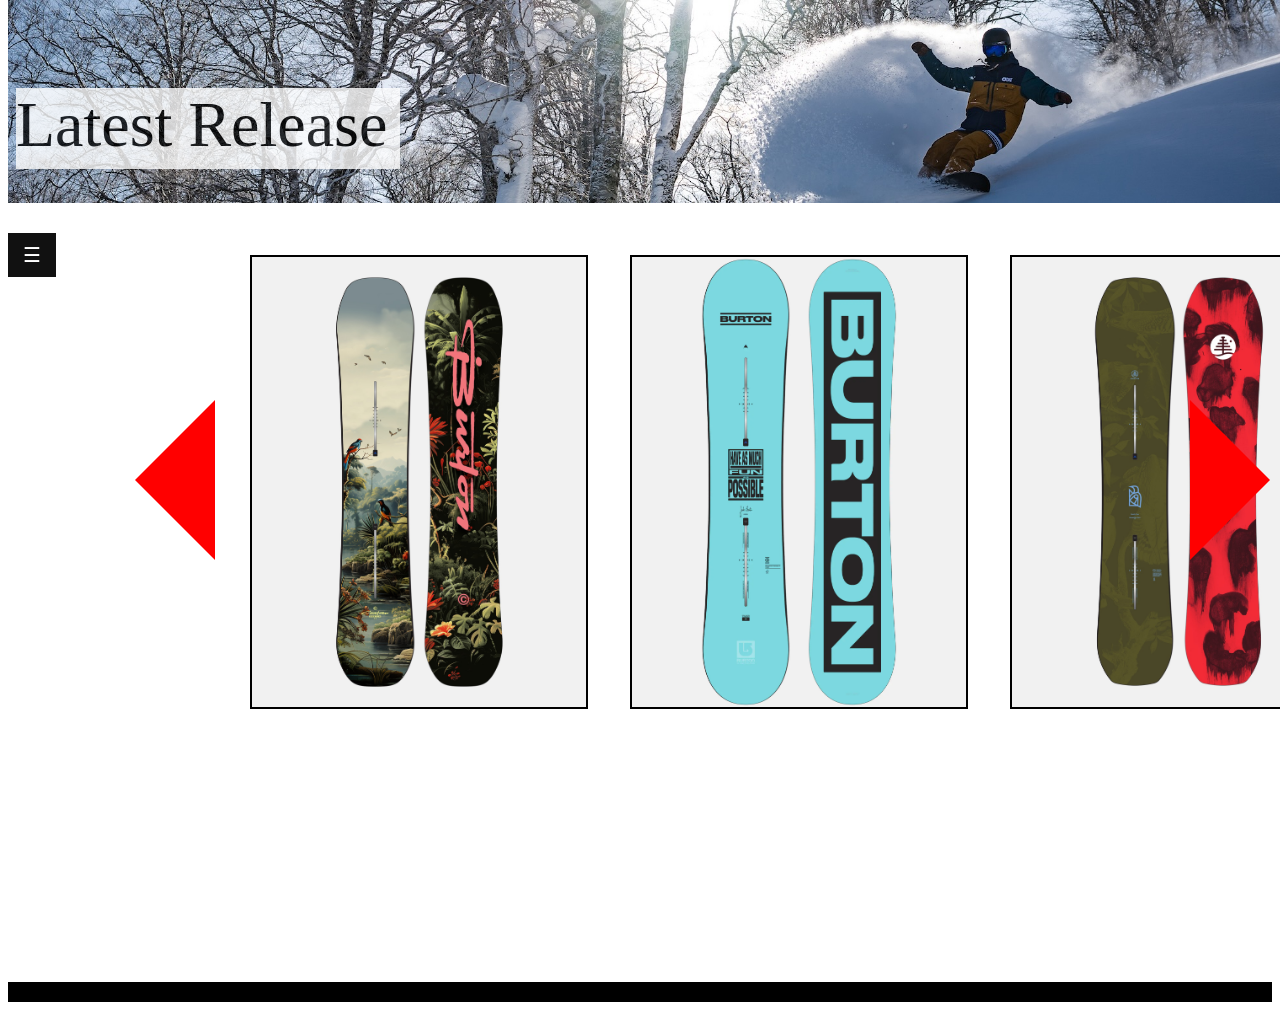
<file: index.html>
<html>
<head>
</head>

<body>

  <script> 
  var selected=1;
  
  function clickRight(){


     selected+=1;
     if (selected == 7){
      selected=1;
     }
     

     if(selected==1){
        // IMG 1
       document.getElementById('snowboard1').style.top= '255px';
       document.getElementById('snowboard1').style.height= '450px'
       document.getElementById('snowboard1').style.width= '310px';
       document.getElementById('snowboard1').style.left= '250px';
       document.getElementById('snowboard1').style.zIndex= '2';
        

        //IMG2
       document.getElementById('snowboard2').style.top= '255px';
       document.getElementById('snowboard2').style.height= '450px'
       document.getElementById('snowboard2').style.width= '310px';
       document.getElementById('snowboard2').style.left= '630px';
       document.getElementById('snowboard2').style.zIndex= '2';
        
        
        //IMG3
       document.getElementById('snowboard3').style.top= '255px';
       document.getElementById('snowboard3').style.height= '450px'
       document.getElementById('snowboard3').style.width= '310px';
       document.getElementById('snowboard3').style.left= '1010px';
       document.getElementById('snowboard3').style.zIndex= '2';

        //IMG4
       document.getElementById('snowboard4').style.top= '255px';
       document.getElementById('snowboard4').style.height= '450px'
       document.getElementById('snowboard4').style.width= '310px';
       document.getElementById('snowboard4').style.left= '250px';
       document.getElementById('snowboard4').style.zIndex= '1';

        //IMG5
       document.getElementById('snowboard5').style.top= '255px';
       document.getElementById('snowboard5').style.height= '450px'
       document.getElementById('snowboard5').style.width= '310px';
       document.getElementById('snowboard5').style.left= '630px';
       document.getElementById('snowboard5').style.zIndex= '1';


    }

    else if(selected==2){
        // IMG 1
       document.getElementById('snowboard1').style.top= '255px';
       document.getElementById('snowboard1').style.height= '450px'
       document.getElementById('snowboard1').style.width= '310px';
       document.getElementById('snowboard1').style.left= '630px';
       document.getElementById('snowboard1').style.zIndex= '2';

        //IMG2
       document.getElementById('snowboard2').style.top= '255px';
       document.getElementById('snowboard2').style.height= '450px'
       document.getElementById('snowboard2').style.width= '310px';
       document.getElementById('snowboard2').style.left= '1010px';
       document.getElementById('snowboard2').style.zIndex= '2';

        //IMG3
       document.getElementById('snowboard3').style.top= '255px';
       document.getElementById('snowboard3').style.height= '450px'
       document.getElementById('snowboard3').style.width= '310px';
       document.getElementById('snowboard3').style.left= '250px';
       document.getElementById('snowboard3').style.zIndex= '1';

        //IMG4
       document.getElementById('snowboard4').style.top= '255px';
       document.getElementById('snowboard4').style.height= '450px'
       document.getElementById('snowboard4').style.width= '310px';
       document.getElementById('snowboard4').style.left= '630px';
       document.getElementById('snowboard4').style.zIndex= '1';

        //IMG5
       document.getElementById('snowboard5').style.top= '255px';
       document.getElementById('snowboard5').style.height= '450px'
       document.getElementById('snowboard5').style.width= '310px';
       document.getElementById('snowboard5').style.left= '250px';
       document.getElementById('snowboard5').style.zIndex= '2';
    }


     else if(selected==3){
        // IMG 1
       document.getElementById('snowboard1').style.top= '255px';
       document.getElementById('snowboard1').style.height= '450px'
       document.getElementById('snowboard1').style.width= '310px';
       document.getElementById('snowboard1').style.left= '1010px';
       document.getElementById('snowboard1').style.zIndex= '2';

        //IMG2
       document.getElementById('snowboard2').style.top= '255px';
       document.getElementById('snowboard2').style.height= '450px'
       document.getElementById('snowboard2').style.width= '310px';
       document.getElementById('snowboard2').style.left= '250px';
       document.getElementById('snowboard2').style.zIndex= '1';

        //IMG3
       document.getElementById('snowboard3').style.top= '255px';
       document.getElementById('snowboard3').style.height= '450px'
       document.getElementById('snowboard3').style.width= '310px';
       document.getElementById('snowboard3').style.left= '630px';
       document.getElementById('snowboard3').style.zIndex= '1';

        //IMG4
       document.getElementById('snowboard4').style.top= '255px';
       document.getElementById('snowboard4').style.height= '450px'
       document.getElementById('snowboard4').style.width= '310px';
       document.getElementById('snowboard4').style.left= '250px';
       document.getElementById('snowboard4').style.zIndex= '2';

        //IMG5
       document.getElementById('snowboard5').style.top= '255px';
       document.getElementById('snowboard5').style.height= '450px'
       document.getElementById('snowboard5').style.width= '310px';
       document.getElementById('snowboard5').style.left= '630px';
       document.getElementById('snowboard5').style.zIndex= '2';
    }

     else if(selected==4){
        // IMG 1
       document.getElementById('snowboard1').style.top= '255px';
       document.getElementById('snowboard1').style.height= '450px'
       document.getElementById('snowboard1').style.width= '310px';
       document.getElementById('snowboard1').style.left= '250px';
       document.getElementById('snowboard1').style.zIndex= '1';

        //IMG2
       document.getElementById('snowboard2').style.top= '255px';
       document.getElementById('snowboard2').style.height= '450px'
       document.getElementById('snowboard2').style.width= '310px';
       document.getElementById('snowboard2').style.left= '630px';
       document.getElementById('snowboard2').style.zIndex= '1';

        //IMG3
       document.getElementById('snowboard3').style.top= '255px';
       document.getElementById('snowboard3').style.height= '450px'
       document.getElementById('snowboard3').style.width= '310px';
       document.getElementById('snowboard3').style.left= '250px';
       document.getElementById('snowboard3').style.zIndex= '2';

        //IMG4
       document.getElementById('snowboard4').style.top= '255px';
       document.getElementById('snowboard4').style.height= '450px'
       document.getElementById('snowboard4').style.width= '310px';
       document.getElementById('snowboard4').style.left= '630px';
       document.getElementById('snowboard4').style.zIndex= '2';

        //IMG5
       document.getElementById('snowboard5').style.top= '255px';
       document.getElementById('snowboard5').style.height= '450px'
       document.getElementById('snowboard5').style.width= '310px';
       document.getElementById('snowboard5').style.left= '1010px';
       document.getElementById('snowboard5').style.zIndex= '2'; 
    }



    else if(selected==5){
      // IMG 1
     document.getElementById('snowboard1').style.top= '255px';
     document.getElementById('snowboard1').style.height= '450px'
     document.getElementById('snowboard1').style.width= '310px';
     document.getElementById('snowboard1').style.left= '630px';
     document.getElementById('snowboard1').style.zIndex= '1';

      //IMG2
     document.getElementById('snowboard2').style.top= '255px';
     document.getElementById('snowboard2').style.height= '450px'
     document.getElementById('snowboard2').style.width= '310px';
     document.getElementById('snowboard2').style.left= '250px';
     document.getElementById('snowboard2').style.zIndex= '2';

      //IMG3
     document.getElementById('snowboard3').style.top= '255px';
     document.getElementById('snowboard3').style.height= '450px'
     document.getElementById('snowboard3').style.width= '310px';
     document.getElementById('snowboard3').style.left= '630px';
     document.getElementById('snowboard3').style.zIndex= '2';

      //IMG4
     document.getElementById('snowboard4').style.top= '255px';
     document.getElementById('snowboard4').style.height= '450px'
     document.getElementById('snowboard4').style.width= '310px';
     document.getElementById('snowboard4').style.left= '1010px';
     document.getElementById('snowboard4').style.zIndex= '2'; 

      //IMG5
     document.getElementById('snowboard5').style.top= '255px';
     document.getElementById('snowboard5').style.height= '450px'
     document.getElementById('snowboard5').style.width= '310px';
     document.getElementById('snowboard5').style.left= '250px';
     document.getElementById('snowboard5').style.zIndex= '1';
  }
}
 
  

  function clickLeft(){
    selected-=1;
      if (selected== 0) {
        selected=6;
    }



    if(selected==1){
        // IMG 1
       document.getElementById('snowboard1').style.top= '255px';
       document.getElementById('snowboard1').style.height= '450px'
       document.getElementById('snowboard1').style.width= '310px';
       document.getElementById('snowboard1').style.left= '250px';
       document.getElementById('snowboard1').style.zIndex= '2';
        

        //IMG2
       document.getElementById('snowboard2').style.top= '255px';
       document.getElementById('snowboard2').style.height= '450px'
       document.getElementById('snowboard2').style.width= '310px';
       document.getElementById('snowboard2').style.left= '630px';
       document.getElementById('snowboard2').style.zIndex= '2';
        
        
        //IMG3
       document.getElementById('snowboard3').style.top= '255px';
       document.getElementById('snowboard3').style.height= '450px'
       document.getElementById('snowboard3').style.width= '310px';
       document.getElementById('snowboard3').style.left= '1010px';
       document.getElementById('snowboard3').style.zIndex= '2';

        //IMG4
       document.getElementById('snowboard4').style.top= '255px';
       document.getElementById('snowboard4').style.height= '450px'
       document.getElementById('snowboard4').style.width= '310px';
       document.getElementById('snowboard4').style.left= '250px';
       document.getElementById('snowboard4').style.zIndex= '1';

        //IMG5
       document.getElementById('snowboard5').style.top= '255px';
       document.getElementById('snowboard5').style.height= '450px'
       document.getElementById('snowboard5').style.width= '310px';
       document.getElementById('snowboard5').style.left= '630px';
       document.getElementById('snowboard5').style.zIndex= '1';


    }

    else if(selected==2){
        // IMG 1
       document.getElementById('snowboard1').style.top= '255px';
       document.getElementById('snowboard1').style.height= '450px'
       document.getElementById('snowboard1').style.width= '310px';
       document.getElementById('snowboard1').style.left= '630px';
       document.getElementById('snowboard1').style.zIndex= '2';

        //IMG2
       document.getElementById('snowboard2').style.top= '255px';
       document.getElementById('snowboard2').style.height= '450px'
       document.getElementById('snowboard2').style.width= '310px';
       document.getElementById('snowboard2').style.left= '1010px';
       document.getElementById('snowboard2').style.zIndex= '2';

        //IMG3
       document.getElementById('snowboard3').style.top= '255px';
       document.getElementById('snowboard3').style.height= '450px'
       document.getElementById('snowboard3').style.width= '310px';
       document.getElementById('snowboard3').style.left= '250px';
       document.getElementById('snowboard3').style.zIndex= '1';

        //IMG4
       document.getElementById('snowboard4').style.top= '255px';
       document.getElementById('snowboard4').style.height= '450px'
       document.getElementById('snowboard4').style.width= '310px';
       document.getElementById('snowboard4').style.left= '630px';
       document.getElementById('snowboard4').style.zIndex= '1';

        //IMG5
       document.getElementById('snowboard5').style.top= '255px';
       document.getElementById('snowboard5').style.height= '450px'
       document.getElementById('snowboard5').style.width= '310px';
       document.getElementById('snowboard5').style.left= '250px';
       document.getElementById('snowboard5').style.zIndex= '2';
    }


     else if(selected==3){
        // IMG 1
       document.getElementById('snowboard1').style.top= '255px';
       document.getElementById('snowboard1').style.height= '450px'
       document.getElementById('snowboard1').style.width= '310px';
       document.getElementById('snowboard1').style.left= '1010px';
       document.getElementById('snowboard1').style.zIndex= '2';

        //IMG2
       document.getElementById('snowboard2').style.top= '255px';
       document.getElementById('snowboard2').style.height= '450px'
       document.getElementById('snowboard2').style.width= '310px';
       document.getElementById('snowboard2').style.left= '250px';
       document.getElementById('snowboard2').style.zIndex= '1';

        //IMG3
       document.getElementById('snowboard3').style.top= '255px';
       document.getElementById('snowboard3').style.height= '450px'
       document.getElementById('snowboard3').style.width= '310px';
       document.getElementById('snowboard3').style.left= '630px';
       document.getElementById('snowboard3').style.zIndex= '1';

        //IMG4
       document.getElementById('snowboard4').style.top= '255px';
       document.getElementById('snowboard4').style.height= '450px'
       document.getElementById('snowboard4').style.width= '310px';
       document.getElementById('snowboard4').style.left= '250px';
       document.getElementById('snowboard4').style.zIndex= '2';

        //IMG5
       document.getElementById('snowboard5').style.top= '255px';
       document.getElementById('snowboard5').style.height= '450px'
       document.getElementById('snowboard5').style.width= '310px';
       document.getElementById('snowboard5').style.left= '630px';
       document.getElementById('snowboard5').style.zIndex= '2';
    }

     else if(selected==4){
        // IMG 1
       document.getElementById('snowboard1').style.top= '255px';
       document.getElementById('snowboard1').style.height= '450px'
       document.getElementById('snowboard1').style.width= '310px';
       document.getElementById('snowboard1').style.left= '250px';
       document.getElementById('snowboard1').style.zIndex= '1';

        //IMG2
       document.getElementById('snowboard2').style.top= '255px';
       document.getElementById('snowboard2').style.height= '450px'
       document.getElementById('snowboard2').style.width= '310px';
       document.getElementById('snowboard2').style.left= '630px';
       document.getElementById('snowboard2').style.zIndex= '1';

        //IMG3
       document.getElementById('snowboard3').style.top= '255px';
       document.getElementById('snowboard3').style.height= '450px'
       document.getElementById('snowboard3').style.width= '310px';
       document.getElementById('snowboard3').style.left= '250px';
       document.getElementById('snowboard3').style.zIndex= '2';

        //IMG4
       document.getElementById('snowboard4').style.top= '255px';
       document.getElementById('snowboard4').style.height= '450px'
       document.getElementById('snowboard4').style.width= '310px';
       document.getElementById('snowboard4').style.left= '630px';
       document.getElementById('snowboard4').style.zIndex= '2';

        //IMG5
       document.getElementById('snowboard5').style.top= '255px';
       document.getElementById('snowboard5').style.height= '450px'
       document.getElementById('snowboard5').style.width= '310px';
       document.getElementById('snowboard5').style.left= '1010px';
       document.getElementById('snowboard5').style.zIndex= '2'; 
    }



    else if(selected==5){
      // IMG 1
     document.getElementById('snowboard1').style.top= '255px';
     document.getElementById('snowboard1').style.height= '450px'
     document.getElementById('snowboard1').style.width= '310px';
     document.getElementById('snowboard1').style.left= '630px';
     document.getElementById('snowboard1').style.zIndex= '1';

      //IMG2
     document.getElementById('snowboard2').style.top= '255px';
     document.getElementById('snowboard2').style.height= '450px'
     document.getElementById('snowboard2').style.width= '310px';
     document.getElementById('snowboard2').style.left= '250px';
     document.getElementById('snowboard2').style.zIndex= '2';

      //IMG3
     document.getElementById('snowboard3').style.top= '255px';
     document.getElementById('snowboard3').style.height= '450px'
     document.getElementById('snowboard3').style.width= '310px';
     document.getElementById('snowboard3').style.left= '630px';
     document.getElementById('snowboard3').style.zIndex= '2';

      //IMG4
     document.getElementById('snowboard4').style.top= '255px';
     document.getElementById('snowboard4').style.height= '450px'
     document.getElementById('snowboard4').style.width= '310px';
     document.getElementById('snowboard4').style.left= '1010px';
     document.getElementById('snowboard4').style.zIndex= '2'; 

      //IMG5
     document.getElementById('snowboard5').style.top= '255px';
     document.getElementById('snowboard5').style.height= '450px'
     document.getElementById('snowboard5').style.width= '310px';
     document.getElementById('snowboard5').style.left= '250px';
     document.getElementById('snowboard5').style.zIndex= '1';
  }

    
  }
</script>




<link rel="stylesheet" href="snowboard.css">



<div id='titlebox'>Latest Release</div>

<img src= "images/banner2.jpg" id="top">



  <div id="mySidepanel" class="sidepanel">
  <a href="javascript:void(0)" class="closebtn" onclick="closeNav()">&times;</a>
  <a href="https://www.burton.com/us/en/c/snowboarding-snowboards?srule=new">Burton</a>
  <a href="https://www.lib-tech.com/snowboard/mens-snowboards">Lib Tech</a>
  <a href="https://www.salomon.com/en-us/c/sports/snowboarding/snowboards">Salomon</a>
  <a href="https://www.nitrosnowboards.com/collections/all-mens-snowboards">Nitro</a>
</div>

<button class="openbtn" onclick="openNav()">&#9776; </button>

<script>
    function openNav() {
        document.getElementById("mySidepanel").style.width = "250px";
    }
    function closeNav() {
        document.getElementById("mySidepanel").style.width = "0";
    }
</script>

<div id="triangle-right" onclick="clickRight()"></div>
<div id="triangle-left" onclick="clickLeft();"></div>


<div id="blur"></div>

<img src="images/burton1.jpeg" id='snowboard1'> 
<div class="snowboard"> </div> 
</img> 


<img src="images/burton2.webp" id='snowboard2'>  
<div  class="snowboard"> </div>
</img>

<img src="images/burton3.jpeg" id="snowboard3" > 
<div class="snowboard"> </div> 
</img>

<img src="images/burton4.jpeg" id="snowboard4"> 
<div class="snowboard"> </div> 
</img>

<img src="images/burton5.webp" id="snowboard5"> 
<div  class="snowboard"> </div>
</img>





</body>
</html>
</file>
<file: snowboard.css>
#title {
  position: absolute;
  top: 5px;
}

#top {
  top:0% ;
  width:100%;
  position: absolute;
  z-index: 2;
}

#titlebox{
  position: relative;
  top: 9%;
  left: 0.5rem;
  z-index: 3;
  background-color: white;
  opacity: 0.8;
  width: 24rem;
  height: 5.1rem;
  font-size: 4rem;
  font-family: Impact;
}

.sidepanel {
    height: 300px;
    width: 0;
    position: absolute;
    z-index: 10;
    top:233px;
    left:0;
    background-color: #111;
    overflow-x: hidden;
    padding-top: 60px;
    transition: 0.5s;
}

.sidepanel a {
  padding: 8px 8px 8px 32px;
  text-decoration: none;
  font-size: 25px;
  color: #818181;
  display: block;
  transition: 0.3s;
}

.sidepanel a:hover {
  color: #f1f1f1;
}

.sidepanel .closebtn {
  position: absolute;
  top: 0;
  right: 25px;
  font-size: 36px;
  margin-left: 50px;
}

.openbtn {
  font-size: 20px;
  cursor: pointer;
  background-color: #111;
  color: white;
  padding: 10px 15px;
  border: none;
  position: absolute;
  top: 233px;
  z-index: 2;
}

.openbtn:hover {
  background-color: #444;
}

.snowboard{
  border: solid black 2px;
  background: red;
}


#triangle-left{
    width: 0;
    height: 0;
    border-top: 80px solid transparent;
    border-right: 80px solid red;
    border-bottom: 80px solid transparent;
    position: absolute;
    top: 400px;
    left: 135px;
    z-index: 5;
}

#triangle-right{
    width: 0; 
      height: 0; 
      border-top: 80px solid transparent;
      border-bottom: 80px solid transparent;
     border-left: 80px solid red;
     position: absolute;
     top: 400px;
     right: 10px;
     z-index: 5;
}

#blur{
  position: relative;
  width: 101%;
  height: 101%;
  background-color: black;
  z-index: 1;
  left: -1%;
  top: -1%;
  opacity: 0;
}

#snowboard1{
  position: absolute;
  top:255px;
  height: 450px;
  left: 250px;
  z-index: 2;
  -webkit-transition: all 500ms ease;
  -moz-transition: all 500ms ease;
  -ms-transition: all 500ms ease;
  -o-transition: all 500ms ease;
  transition: all 500ms ease;
  border: solid black 2px;
}

#snowboard2{
  position: absolute; 
  top:255px;
  height:450px;
  left: 630px;
  z-index: 2;
  -webkit-transition: all 500ms ease;
  -moz-transition: all 500ms ease;
  -ms-transition: all 500ms ease;
  -o-transition: all 500ms ease;
  transition: all 500ms ease;
  border: solid black 2px;
}

#snowboard3{ 
position: absolute;
top:255px;
height:450px;
left: 1010px;
z-index: 2;
-webkit-transition: all 500ms ease;
-moz-transition: all 500ms ease;
-ms-transition: all 500ms ease;
-o-transition: all 500ms ease;
transition: all 500ms ease;
border: solid black 2px;
}

#snowboard4{
position: absolute;
top:255px;
height: 450px;
width:310px;
left: 250px;
z-index: 1;
-webkit-transition: all 500ms ease;
-moz-transition: all 500ms ease;
-ms-transition: all 500ms ease;
-o-transition: all 500ms ease;
transition: all 500ms ease;
border: solid black 2px;
}

#snowboard5{
position: absolute;
top:255px;
height:450px;
width:310px;
left: 630px;
z-index: 1;
-webkit-transition: all 500ms ease;
-moz-transition: all 500ms ease;
-ms-transition: all 500ms ease;
-o-transition: all 500ms ease;
transition: all 500ms ease;
border: solid black 2px;
}
</file>
